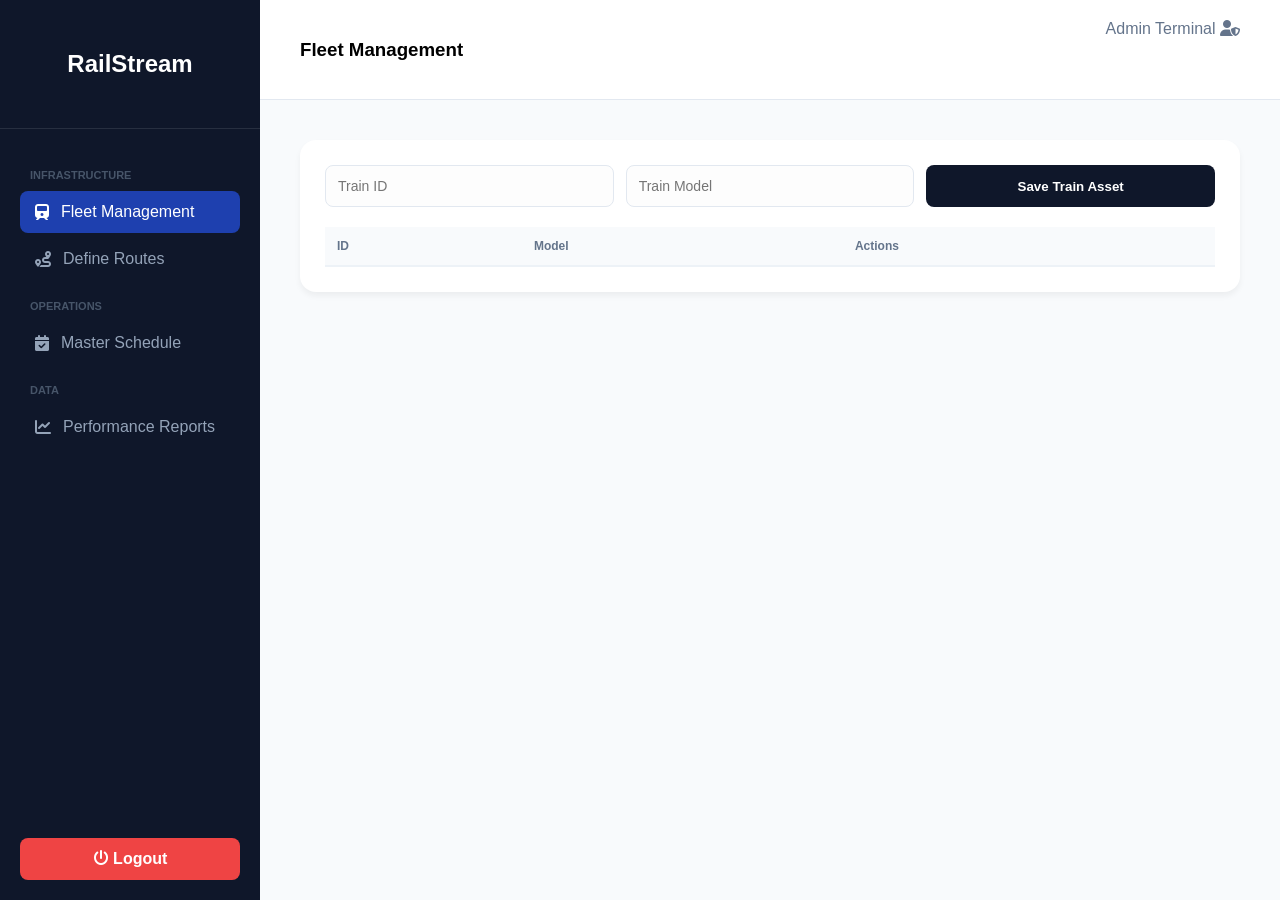
<file: admin_dashboard.html>
<!DOCTYPE html>
<html lang="en">
<head>
    <meta charset="UTF-8">
    <title>RailStream | Admin Portal</title>
    <link rel="stylesheet" href="https://cdnjs.cloudflare.com/ajax/libs/font-awesome/6.4.0/css/all.min.css">
    <style>
        :root { --navy: #0f172a; --blue: #1e40af; --accent: #3b82f6; --bg: #f8fafc; --white: #ffffff; --red: #ef4444; }
        * { box-sizing: border-box; font-family: 'Segoe UI', sans-serif; }
        body { margin: 0; background: var(--bg); display: flex; height: 100vh; overflow: hidden; }
        
        /* Sidebar Design from Reference */
        .sidebar { width: 260px; background: var(--navy); color: white; display: flex; flex-direction: column; z-index: 10; }
        .sidebar-header { padding: 30px; text-align: center; border-bottom: 1px solid rgba(255,255,255,0.1); }
        .nav-menu { padding: 20px; flex-grow: 1; }
        .nav-item { padding: 12px 15px; border-radius: 8px; cursor: pointer; display: flex; align-items: center; gap: 12px; margin-bottom: 5px; color: #94a3b8; transition: 0.3s; }
        .nav-item:hover, .nav-item.active { background: var(--blue); color: white; }
        .nav-label { font-size: 11px; text-transform: uppercase; color: #475569; margin: 20px 0 10px 10px; font-weight: bold; }
        
        /* Main Workspace */
        .main-wrapper { flex-grow: 1; display: flex; flex-direction: column; overflow-y: auto; }
        .top-bar { padding: 20px 40px; background: var(--white); display: flex; justify-content: space-between; border-bottom: 1px solid #e2e8f0; }
        .content-body { padding: 40px; }
        
        /* Cards & Tables */
        .glass-card { background: var(--white); border-radius: 16px; padding: 25px; box-shadow: 0 4px 6px rgba(0,0,0,0.05); margin-bottom: 30px; display: none; }
        .glass-card.active { display: block; }
        .form-grid { display: grid; grid-template-columns: repeat(auto-fit, minmax(180px, 1fr)); gap: 12px; margin-bottom: 20px; }
        input, select { padding: 12px; border: 1px solid #e2e8f0; border-radius: 8px; outline: none; background: #fdfdfd; font-size: 14px; }
        .btn-main { padding: 12px 25px; background: var(--navy); color: white; border: none; border-radius: 8px; cursor: pointer; font-weight: bold; }
        
        /* Table Styles with In-place Editing */
        .data-table { width: 100%; border-collapse: collapse; }
        .data-table th { background: #f8fafc; padding: 12px; text-align: left; font-size: 12px; color: #64748b; border-bottom: 2px solid #edf2f7; }
        .data-table td { padding: 12px; border-bottom: 1px solid #f1f5f9; font-size: 14px; }
        .btn-update { color: var(--accent); background: none; border: none; cursor: pointer; font-weight: bold; }
        .btn-delete { color: var(--red); background: none; border: none; cursor: pointer; font-weight: bold; }
        .edit-input { padding: 5px; border: 1px solid var(--accent); border-radius: 4px; width: 90%; }

        /* Professional Reports Cards */
        .report-grid { display: grid; grid-template-columns: repeat(3, 1fr); gap: 20px; }
        .stat-card { background: white; padding: 25px; border-radius: 15px; border-top: 5px solid var(--blue); text-align: center; box-shadow: 0 5px 15px rgba(0,0,0,0.05); }
        .stat-val { font-size: 32px; font-weight: bold; color: var(--navy); margin: 10px 0; }
        .logout-box { padding: 20px; margin-top: auto; }
        .btn-logout { background: var(--red); color: white; display: block; padding: 12px; text-align: center; border-radius: 8px; text-decoration: none; font-weight: bold; }
    </style>
</head>
<body>
    <aside class="sidebar">
        <div class="sidebar-header"><h2>RailStream</h2></div>
        <div class="nav-menu">
            <div class="nav-label">Infrastructure</div>
            <div class="nav-item active" onclick="showTab('tab-trains')"><i class="fa-solid fa-train"></i> Fleet Management</div>
            <div class="nav-item" onclick="showTab('tab-routes')"><i class="fa-solid fa-route"></i> Define Routes</div>
            <div class="nav-label">Operations</div>
            <div class="nav-item" onclick="showTab('tab-schedules')"><i class="fa-solid fa-calendar-check"></i> Master Schedule</div>
            <div class="nav-label">Data</div>
            <div class="nav-item" onclick="showTab('tab-reports'); updateReports();"><i class="fa-solid fa-chart-line"></i> Performance Reports</div>
        </div>
        <div class="logout-box"><a href="index.html" class="btn-logout"><i class="fa-solid fa-power-off"></i> Logout</a></div>
    </aside>

    <main class="main-wrapper">
        <div class="top-bar"><h3 id="view-title">Fleet Management</h3><div style="color: #64748b;">Admin Terminal <i class="fa-solid fa-user-shield"></i></div></div>
        <div class="content-body">
            <section id="tab-trains" class="glass-card active">
                <div class="form-grid">
                    <input type="text" id="tID" placeholder="Train ID">
                    <input type="text" id="tModel" placeholder="Train Model">
                    <button class="btn-main" onclick="addTrain()">Save Train Asset</button>
                </div>
                <table class="data-table" id="trainTable">
                    <thead><tr><th>ID</th><th>Model</th><th>Actions</th></tr></thead>
                    <tbody></tbody>
                </table>
            </section>

            <section id="tab-schedules" class="glass-card">
                <div class="form-grid">
                    <select id="sTrainSelect"><option value="">Select Train</option></select>
                    <input type="datetime-local" id="sDateTime">
                    <button class="btn-main" onclick="createSchedule()">Commit Schedule</button>
                </div>
                <table class="data-table" id="scheduleTable">
                    <thead><tr><th>Train</th><th>Departure Time</th><th>Actions</th></tr></thead>
                    <tbody></tbody>
                </table>
            </section>

            <section id="tab-reports" class="glass-card">
                <div class="report-grid" id="reportContent"></div>
            </section>
        </div>
    </main>

    <script>
        function showTab(id) {
            document.querySelectorAll('.glass-card').forEach(c => c.classList.remove('active'));
            document.querySelectorAll('.nav-item').forEach(i => i.classList.remove('active'));
            document.getElementById(id).classList.add('active');
            event.currentTarget.classList.add('active');
            document.getElementById('view-title').innerText = event.currentTarget.innerText;
            if(id === 'tab-schedules') syncDropdowns();
        }

        // --- Use Case: Add Train [cite: 3, 8] ---
        function addTrain() {
            let id = document.getElementById('tID').value;
            let model = document.getElementById('tModel').value;
            if(!id || !model) return alert("System Correction: All fields required");
            let trains = JSON.parse(localStorage.getItem('trains')) || [];
            trains.push({ id, model });
            localStorage.setItem('trains', JSON.stringify(trains));
            renderTrains();
        }

        // --- Use Case: In-place Update Train  ---
        function enableEdit(rowId, index) {
            const row = document.getElementById(rowId);
            const modelCell = row.cells[1];
            const actionCell = row.cells[2];
            const oldVal = modelCell.innerText;

            modelCell.innerHTML = `<input type="text" class="edit-input" id="edit-${index}" value="${oldVal}">`;
            actionCell.innerHTML = `
                <button class="btn-update" onclick="saveEdit(${index}, '${rowId}')">Save</button>
                <button class="btn-delete" style="color:gray" onclick="renderTrains()">Cancel</button>
            `;
        }

        function saveEdit(index, rowId) {
            let trains = JSON.parse(localStorage.getItem('trains'));
            trains[index].model = document.getElementById(`edit-${index}`).value;
            localStorage.setItem('trains', JSON.stringify(trains));
            renderTrains();
        }

        // --- Use Case: Create Schedule & Conflict Check [cite: 7, 25] ---
        function createSchedule() {
            let train = document.getElementById('sTrainSelect').value;
            let time = document.getElementById('sDateTime').value;
            let scheds = JSON.parse(localStorage.getItem('schedules')) || [];
            
            // System checks conflicts [cite: 7, 23, 25]
            if(scheds.find(s => s.train === train && s.time === time)) return alert("Alternative Flow: Conflict detected!");
            
            scheds.push({ train, time });
            localStorage.setItem('schedules', JSON.stringify(scheds));
            renderSchedules();
        }

        function renderTrains() {
            let trains = JSON.parse(localStorage.getItem('trains')) || [];
            document.querySelector('#trainTable tbody').innerHTML = trains.map((t, i) => `
                <tr id="t-row-${i}"><td>${t.id}</td><td>${t.model}</td>
                <td><button class="btn-update" onclick="enableEdit('t-row-${i}', ${i})">Update</button>
                <button class="btn-delete" onclick="deleteItem('trains', ${i}, renderTrains)">Delete</button></td></tr>`).join('');
        }

        function deleteItem(key, i, callback) {
            let data = JSON.parse(localStorage.getItem(key));
            data.splice(i, 1);
            localStorage.setItem(key, JSON.stringify(data));
            callback();
        }

        function updateReports() {
            let t = JSON.parse(localStorage.getItem('trains')) || [];
            let s = JSON.parse(localStorage.getItem('schedules')) || [];
            document.getElementById('reportContent').innerHTML = `
                <div class="stat-card"><div>Total Fleet</div><div class="stat-val">${t.length}</div><small>Active Units</small></div>
                <div class="stat-card"><div>Operational Trips</div><div class="stat-val">${s.length}</div><small>Scheduled</small></div>
            `;
        }

        function syncDropdowns() {
            let trains = JSON.parse(localStorage.getItem('trains')) || [];
            document.getElementById('sTrainSelect').innerHTML = trains.map(t => `<option value="${t.id}">${t.id}</option>`).join('');
        }

        window.onload = renderTrains;
    </script>
</body>
</html>
</file>
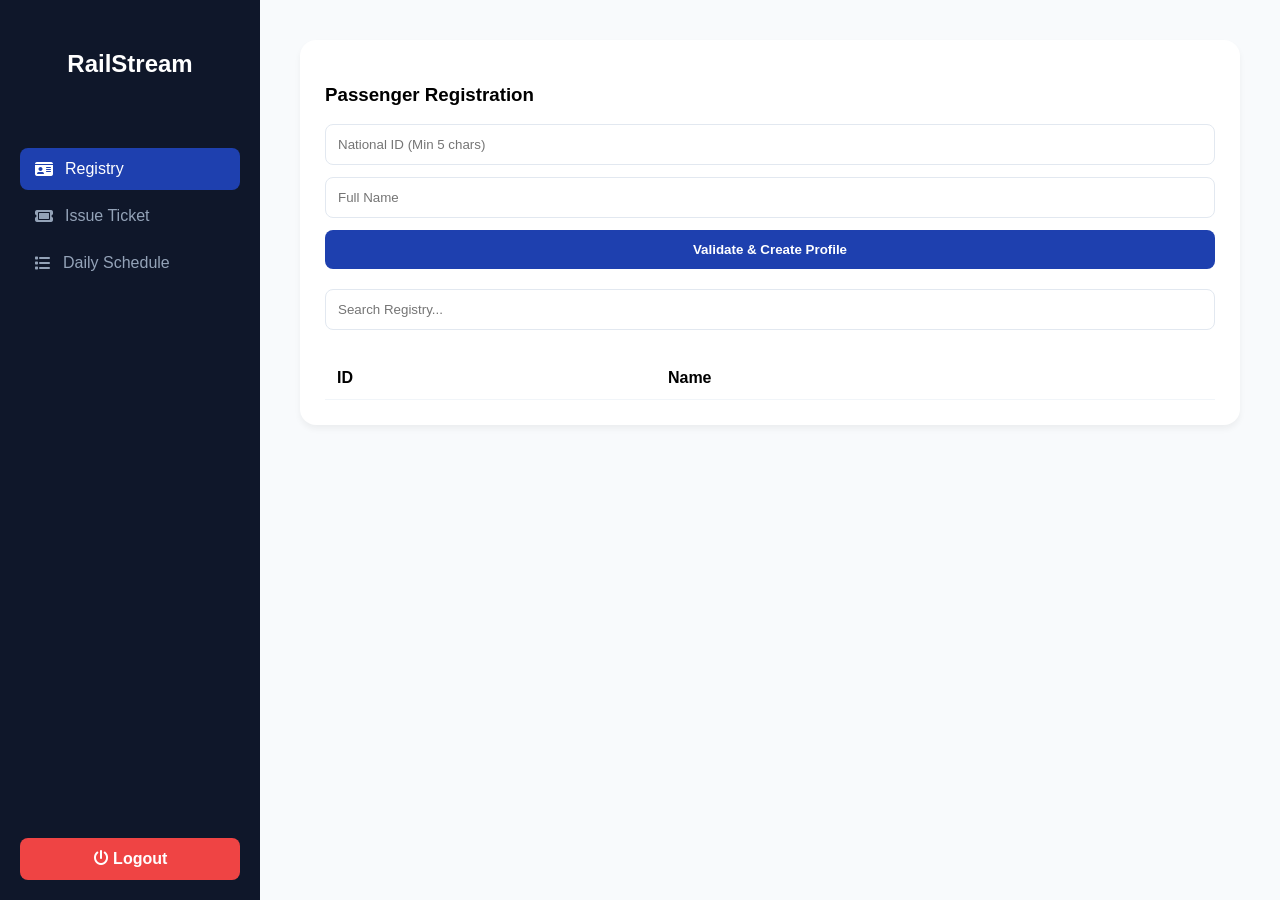
<file: staff_dashboard.html>
<!DOCTYPE html>
<html lang="en">
<head>
    <meta charset="UTF-8">
    <title>RailStream | Staff Terminal</title>
    <link rel="stylesheet" href="https://cdnjs.cloudflare.com/ajax/libs/font-awesome/6.4.0/css/all.min.css">
    <style>
        :root { --navy: #0f172a; --blue: #1e40af; --bg: #f8fafc; --white: #ffffff; --red: #ef4444; }
        * { box-sizing: border-box; font-family: 'Segoe UI', sans-serif; }
        body { margin: 0; background: var(--bg); display: flex; height: 100vh; overflow: hidden; }
        .sidebar { width: 260px; background: var(--navy); color: white; display: flex; flex-direction: column; }
        .nav-menu { padding: 20px; flex-grow: 1; }
        .nav-item { padding: 12px 15px; border-radius: 8px; cursor: pointer; display: flex; align-items: center; gap: 12px; margin-bottom: 5px; color: #94a3b8; }
        .nav-item.active { background: var(--blue); color: white; }
        .main-wrapper { flex-grow: 1; overflow-y: auto; padding: 40px; }
        .glass-card { background: var(--white); border-radius: 16px; padding: 25px; box-shadow: 0 4px 6px rgba(0,0,0,0.05); display: none; }
        .glass-card.active { display: block; }
        input, select { width: 100%; padding: 12px; margin-bottom: 12px; border: 1px solid #e2e8f0; border-radius: 8px; }
        .btn-staff { width: 100%; padding: 12px; background: var(--blue); color: white; border: none; border-radius: 8px; cursor: pointer; font-weight: bold; }
        .data-table { width: 100%; border-collapse: collapse; margin-top: 15px; }
        .data-table td, th { padding: 12px; text-align: left; border-bottom: 1px solid #f1f5f9; }
        .btn-logout { background: var(--red); color: white; padding: 12px; margin: 20px; border-radius: 8px; text-align: center; text-decoration: none; font-weight: bold; }
    </style>
</head>
<body>
    <aside class="sidebar">
        <div style="padding:30px; text-align:center;"><h2>RailStream</h2></div>
        <div class="nav-menu">
            <div class="nav-item active" onclick="showTab('tab-pass')"><i class="fa-solid fa-id-card"></i> Registry</div>
            <div class="nav-item" onclick="showTab('tab-book')"><i class="fa-solid fa-ticket"></i> Issue Ticket</div>
            <div class="nav-item" onclick="showTab('tab-daily')"><i class="fa-solid fa-list"></i> Daily Schedule</div>
        </div>
        <a href="index.html" class="btn-logout"><i class="fa-solid fa-power-off"></i> Logout</a>
    </aside>

    <main class="main-wrapper">
        <section id="tab-pass" class="glass-card active">
            <h3>Passenger Registration</h3>
            <div style="margin-bottom: 20px;">
                <input type="text" id="pID" placeholder="National ID (Min 5 chars)">
                <input type="text" id="pName" placeholder="Full Name">
                <button class="btn-staff" onclick="registerPassenger()">Validate & Create Profile</button>
            </div>
            <input type="text" onkeyup="searchPass(this.value)" placeholder="Search Registry...">
            <table class="data-table" id="passTable">
                <thead><tr><th>ID</th><th>Name</th></tr></thead>
                <tbody></tbody>
            </table>
        </section>

        <section id="tab-book" class="glass-card">
            <h3>Seat Allocation & Booking</h3>
            <select id="pSelect"><option value="">Select Passenger</option></select>
            <select id="tSelect" onchange="checkAvailability()"><option value="">Select Trip</option></select>
            <div id="availNotice" style="margin-bottom: 10px; font-weight: bold; color: var(--blue);"></div>
            <input type="text" id="seatNo" placeholder="Enter Seat No (e.g., 14A)">
            <button class="btn-staff" onclick="issueTicket()">Issue Official Ticket</button>
            <table class="data-table" id="ticketTable">
                <thead><tr><th>Passenger</th><th>Trip</th><th>Seat</th><th>Action</th></tr></thead>
                <tbody></tbody>
            </table>
        </section>

        <section id="tab-daily" class="glass-card">
            <h3>Operational Schedule (Synced from Admin)</h3>
            <table class="data-table" id="dailyTable">
                <thead><tr><th>Train</th><th>Departure Time</th></tr></thead>
                <tbody></tbody>
            </table>
        </section>
    </main>

    <script>
        function showTab(id) {
            document.querySelectorAll('.glass-card').forEach(c => c.classList.remove('active'));
            document.querySelectorAll('.nav-item').forEach(i => i.classList.remove('active'));
            document.getElementById(id).classList.add('active');
            event.currentTarget.classList.add('active');
            syncData();
        }

        // --- Use Case: Validate & Create Profile [cite: 10, 12, 13] ---
        function registerPassenger() {
            let id = document.getElementById('pID').value;
            let name = document.getElementById('pName').value;
            // System validates ID format [cite: 13]
            if(id.length < 5) return alert("Alternative Flow: ID Rejected (Too short)");
            let ps = JSON.parse(localStorage.getItem('passengers')) || [];
            ps.push({ id, name });
            localStorage.setItem('passengers', JSON.stringify(ps));
            renderPassengers();
        }

        // --- Use Case: Search Passenger [cite: 29] ---
        function searchPass(val) {
            let ps = JSON.parse(localStorage.getItem('passengers')) || [];
            let filtered = ps.filter(p => p.name.toLowerCase().includes(val.toLowerCase()) || p.id.includes(val));
            document.querySelector('#passTable tbody').innerHTML = filtered.map(p => `<tr><td>${p.id}</td><td>${p.name}</td></tr>`).join('');
        }

        // --- Use Case: Check Availability & Issue Ticket [cite: 14, 15, 26] ---
        function checkAvailability() {
            let trip = document.getElementById('tSelect').value;
            document.getElementById('availNotice').innerText = trip ? "System Check: Seats Available" : "";
        }

        function issueTicket() {
            let p = document.getElementById('pSelect').value;
            let t = document.getElementById('tSelect').value;
            let s = document.getElementById('seatNo').value;
            if(!p || !t || !s) return alert("Correction: Select Passenger, Trip, and Seat");
            
            let tickets = JSON.parse(localStorage.getItem('tickets')) || [];
            // Check for seat allocation [cite: 14]
            if(tickets.find(tk => tk.t === t && tk.s === s)) return alert("Error: Seat occupied!");
            
            tickets.push({ p, t, s });
            localStorage.setItem('tickets', JSON.stringify(tickets));
            renderTickets();
        }

        // --- Use Case: Cancel Ticket [cite: 28] ---
        function cancelTicket(i) {
            let ts = JSON.parse(localStorage.getItem('tickets'));
            ts.splice(i, 1);
            localStorage.setItem('tickets', JSON.stringify(ts));
            renderTickets();
        }

        function syncData() {
            let ss = JSON.parse(localStorage.getItem('schedules')) || [];
            let ps = JSON.parse(localStorage.getItem('passengers')) || [];
            document.getElementById('pSelect').innerHTML = ps.map(p => `<option value="${p.name}">${p.name}</option>`).join('');
            document.getElementById('tSelect').innerHTML = ss.map(s => `<option value="${s.train}">${s.train} - ${s.time}</option>`).join('');
            document.querySelector('#dailyTable tbody').innerHTML = ss.map(s => `<tr><td>${s.train}</td><td>${s.time}</td></tr>`).join('');
        }

        function renderPassengers() {
            let ps = JSON.parse(localStorage.getItem('passengers')) || [];
            document.querySelector('#passTable tbody').innerHTML = ps.map(p => `<tr><td>${p.id}</td><td>${p.name}</td></tr>`).join('');
        }

        function renderTickets() {
            let ts = JSON.parse(localStorage.getItem('tickets')) || [];
            document.querySelector('#ticketTable tbody').innerHTML = ts.map((t, i) => `<tr><td>${t.p}</td><td>${t.t}</td><td>${t.s}</td><td><button onclick="cancelTicket(${i})" style="color:red; background:none; border:none; cursor:pointer;">Cancel</button></td></tr>`).join('');
        }

        window.onload = () => { renderPassengers(); renderTickets(); syncData(); };
    </script>
</body>
</html>
</file>
